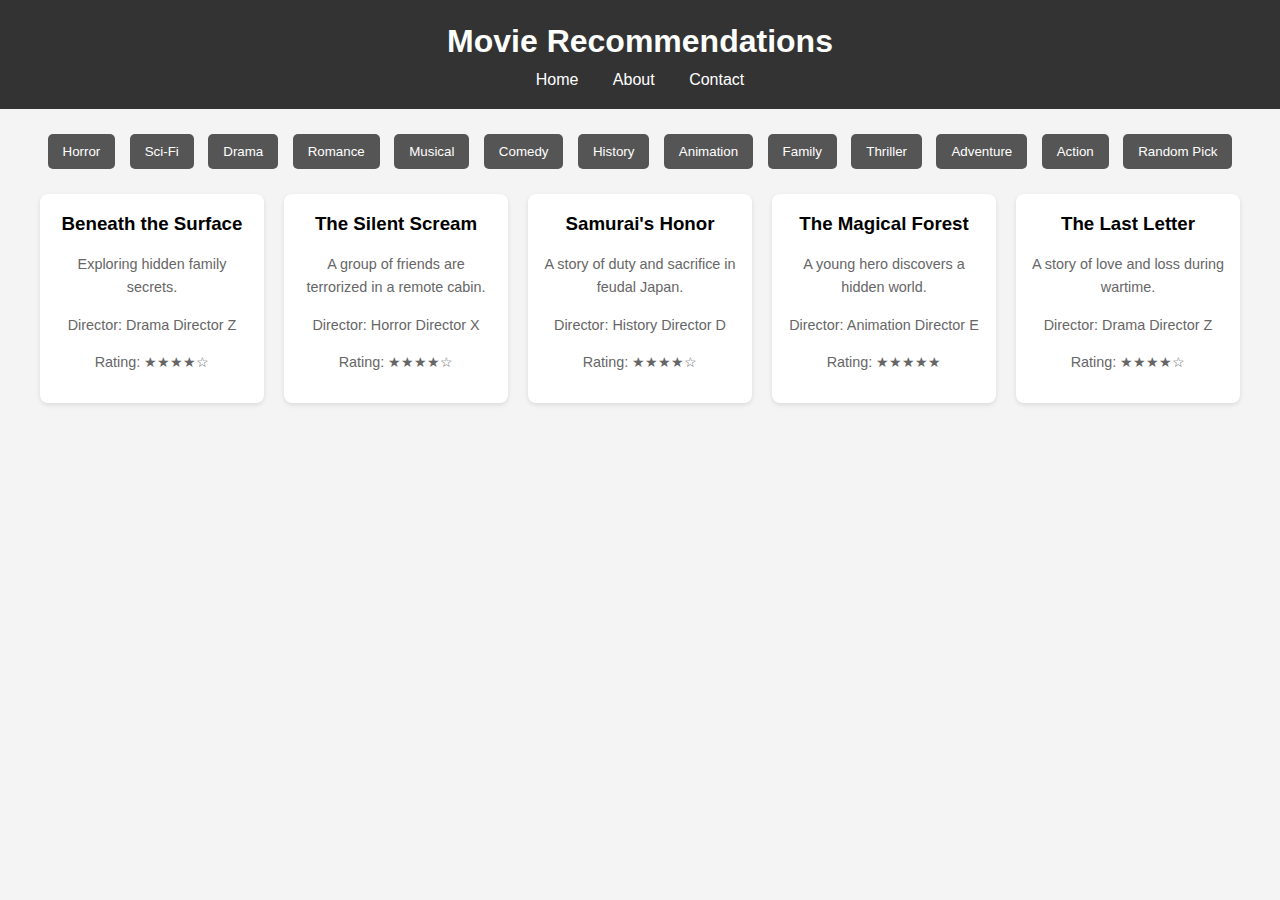
<file: index.html>
<!DOCTYPE html>
<html lang="en">
<head>
    <meta charset="UTF-8">
    <meta name="viewport" content="width=device-width, initial-scale=1.0">
    <title>Movie Recommender</title>
    <link rel="stylesheet" href="styles.css">
</head>
<body>
    <header>
        <h1>Movie Recommendations</h1>
        <nav>
            <a href="index.html">Home</a>
            <a href="about.html">About</a>
            <a href="contact.html">Contact</a>
        </nav>
    </header>

    <main>
        <section class="genre-buttons">
            <button data-genre="Horror">Horror</button>
            <button data-genre="Sci-Fi">Sci-Fi</button>
            <button data-genre="Drama">Drama</button>
            <button data-genre="Romance">Romance</button>
            <button data-genre="Musical">Musical</button>
            <button data-genre="Comedy">Comedy</button>
            <button data-genre="History">History</button>
            <button data-genre="Animation">Animation</button>
            <button data-genre="Family">Family</button>
            <button data-genre="Thriller">Thriller</button>
            <button data-genre="Adventure">Adventure</button>
            <button data-genre="Action">Action</button>
            <button data-genre="Random">Random Pick</button>
        </section>

        <section class="movie-list">
            <!-- Movie cards will be displayed here -->
        </section>
    </main>

    <!-- The Modal -->
    <div id="movieModal" class="modal">
        <!-- Modal content -->
        <div class="modal-content">
            <span class="close">&times;</span>
            <h2 id="modal-title"></h2>
            <p id="modal-synopsis"></p>
            <p id="modal-cast"></p>
            <p id="modal-year"></p>
            <p id="modal-director"></p>
            <p id="modal-rating"></p>
        </div>
    </div>

    <script src="script.js"></script>
</body>
</html>
</file>
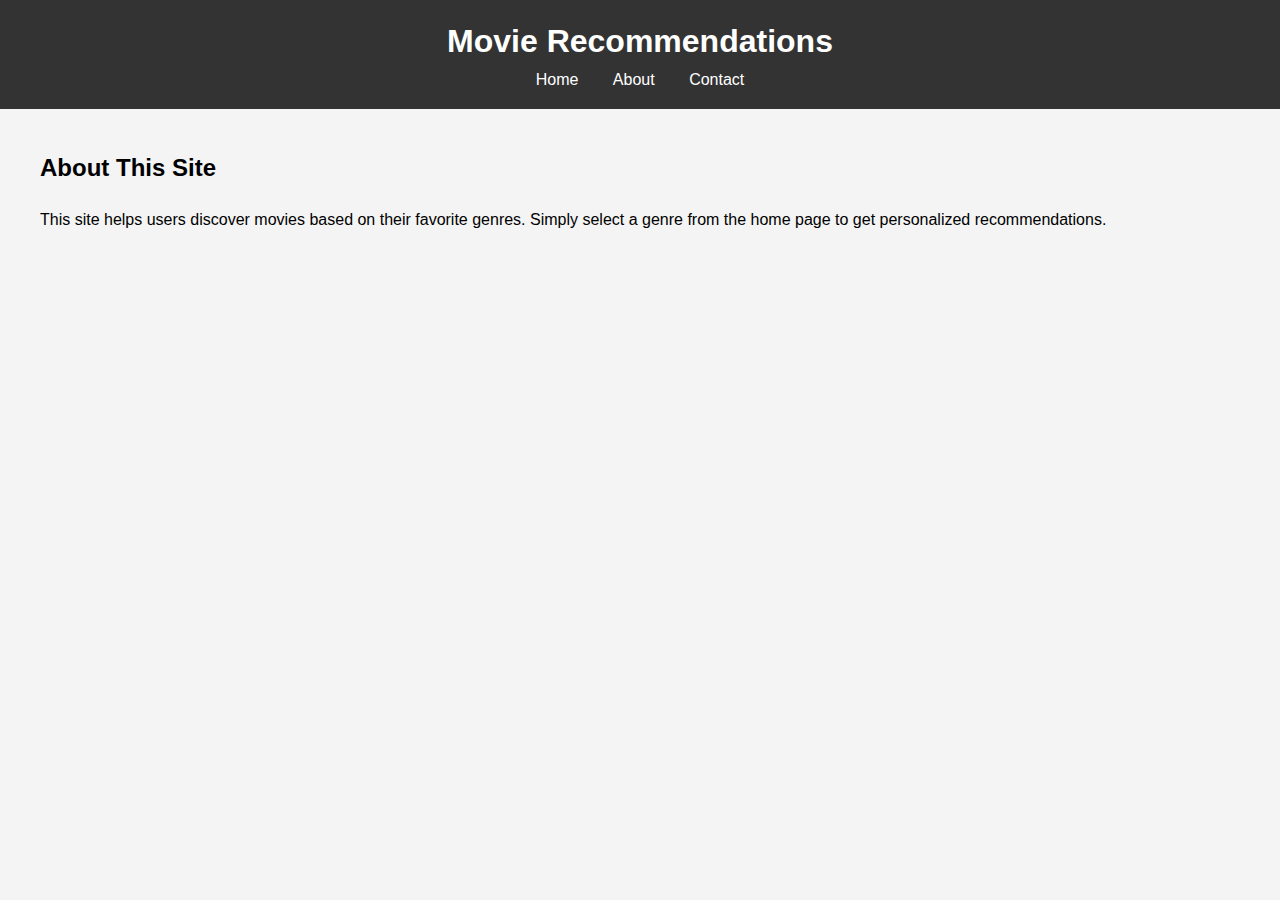
<file: about.html>
<!DOCTYPE html>
<html lang="en">
<head>
    <meta charset="UTF-8">
    <meta name="viewport" content="width=device-width, initial-scale=1.0">
    <title>About - Movie Recommender</title>
    <link rel="stylesheet" href="styles.css">
</head>
<body>
    <header>
        <h1>Movie Recommendations</h1>
        <nav>
            <a href="index.html">Home</a>
            <a href="about.html">About</a>
            <a href="contact.html">Contact</a>
        </nav>
    </header>

    <main>
        <section>
            <h2>About This Site</h2>
            <p>This site helps users discover movies based on their favorite genres. Simply select a genre from the home page to get personalized recommendations.</p>
        </section>
    </main>

    <script src="script.js"></script>
</body>
</html>
</file>
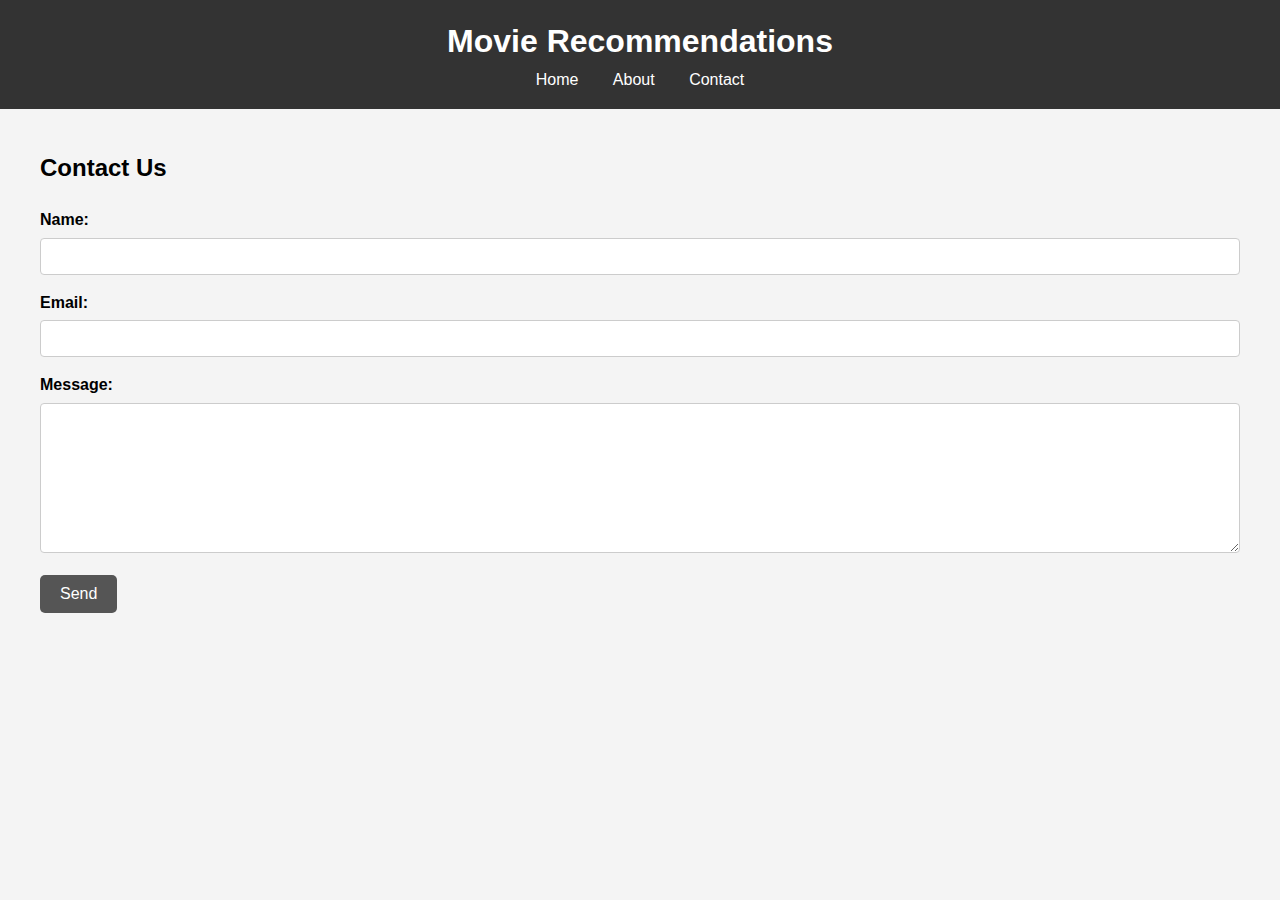
<file: contact.html>
<!DOCTYPE html>
<html lang="en">
<head>
    <meta charset="UTF-8">
    <meta name="viewport" content="width=device-width, initial-scale=1.0">
    <title>Contact - Movie Recommender</title>
    <link rel="stylesheet" href="styles.css">
</head>
<body>
    <header>
        <h1>Movie Recommendations</h1>
        <nav>
            <a href="index.html">Home</a>
            <a href="about.html">About</a>
            <a href="contact.html">Contact</a>
        </nav>
    </header>

    <main>
        <section>
            <h2>Contact Us</h2>
            <form>
                <div>
                    <label for="name">Name:</label>
                    <input type="text" id="name" name="name">
                </div>
                <div>
                    <label for="email">Email:</label>
                    <input type="email" id="email" name="email">
                </div>
                <div>
                    <label for="message">Message:</label>
                    <textarea id="message" name="message"></textarea>
                </div>
                <button type="submit">Send</button>
            </form>
        </section>
    </main>

    <script src="script.js"></script>
</body>
</html>
</file>
<file: styles.css>
body {
    font-family: sans-serif;
    line-height: 1.6;
    margin: 0;
    padding: 0;
    background-color: #f4f4f4; /* Default background */
    transition: background-color 0.5s ease;
}

header {
    background: #333;
    color: #fff;
    padding: 1rem 0;
    text-align: center;
}

header h1 {
    margin: 0;
}

nav a {
    color: #fff;
    text-decoration: none;
    margin: 0 15px;
}

main {
    padding: 20px;
    max-width: 1200px;
    margin: auto;
}

.genre-buttons {
    text-align: center;
    margin-bottom: 20px;
}

.genre-buttons button {
    padding: 10px 15px;
    margin: 5px;
    cursor: pointer;
    border: none;
    border-radius: 5px;
    background-color: #555;
    color: white;
    transition: background-color 0.3s ease;
}

.genre-buttons button:hover {
    background-color: #777;
}

.movie-list {
    display: grid;
    grid-template-columns: repeat(auto-fit, minmax(200px, 1fr));
    gap: 20px;
}

.movie-card {
    background: #fff;
    padding: 15px;
    border-radius: 8px;
    box-shadow: 0 2px 5px rgba(0, 0, 0, 0.1);
    text-align: center;
    cursor: pointer;
}

.movie-card img {
    max-width: 100%;
    height: auto;
    border-radius: 4px;
    margin-bottom: 10px;
}

.movie-card h3 {
    margin-top: 0;
    margin-bottom: 5px;
}

.movie-card p {
    font-size: 0.9em;
    color: #666;
}

/* Modal styles */
.modal {
    display: none; /* Hidden by default */
    position: fixed; /* Stay in place */
    z-index: 1; /* Sit on top */
    left: 0;
    top: 0;
    width: 100%; /* Full width */
    height: 100%; /* Full height */
    overflow: auto; /* Enable scroll if needed */
    background-color: rgb(0,0,0); /* Fallback color */
    background-color: rgba(0,0,0,0.4); /* Black w/ opacity */
    padding-top: 60px;
}

.modal-content {
    background-color: #fefefe;
    margin: 5% auto; /* 15% from the top and centered */
    padding: 20px;
    border: 1px solid #888;
    width: 80%; /* Could be more or less, depending on screen size */
    max-width: 600px;
    border-radius: 10px;
    position: relative;
}

.close {
    color: #aaa;
    position: absolute;
    top: 10px;
    right: 20px;
    font-size: 28px;
    font-weight: bold;
}

.close:hover,
.close:focus {
    color: black;
    text-decoration: none;
    cursor: pointer;
}

/* Contact Form Styles */
form div {
    margin-bottom: 15px;
}

form label {
    display: block;
    margin-bottom: 5px;
    font-weight: bold;
}

form input[type="text"],
form input[type="email"],
form textarea {
    width: 100%;
    padding: 10px;
    border: 1px solid #ccc;
    border-radius: 4px;
    box-sizing: border-box; /* Include padding and border in element's total width and height */
}

form textarea {
    height: 150px;
    resize: vertical;
}

form button[type="submit"] {
    background-color: #555;
    color: white;
    padding: 10px 20px;
    border: none;
    border-radius: 5px;
    cursor: pointer;
    font-size: 1em;
}

form button[type="submit"]:hover {
    background-color: #777;
}

/* Genre-based background colors (add more as needed) */
.bg-Horror {
    background-color: #303030;
    color: #f4f4f4;
}

.bg-Sci-Fi {
    background-color: #2a2a3b;
    color: #f4f4f4;
}

.bg-Drama {
    background-color: #4a3a3a;
    color: #f4f4f4;
}

.bg-Romance {
    background-color: #6a3a4a;
    color: #f4f4f4;
}

.bg-Musical {
    background-color: #5a4a3a;
    color: #f4f4f4;
}

.bg-Comedy {
    background-color: #3a5a3a;
    color: #f4f4f4;
}

.bg-History {
    background-color: #4a4a3a;
    color: #f4f4f4;
}

.bg-Animation {
    background-color: #9370DB;
    color: #f4f4f4;
}

.bg-Family {
    background-color: #FF7F50;
    color: #f4f4f4;
}

.bg-Thriller {
    background-color: #483D8B;
    color: #f4f4f4;
}

.bg-Adventure {
    background-color: #DAA520;
    color: #f4f4f4;
}

.bg-Action {
    background-color: #B22222;
    color: #f4f4f4;
}

.modal-content p {
    margin-bottom: 10px;
}

.modal-content h2 {
    margin-bottom: 15px;
}
</file>
